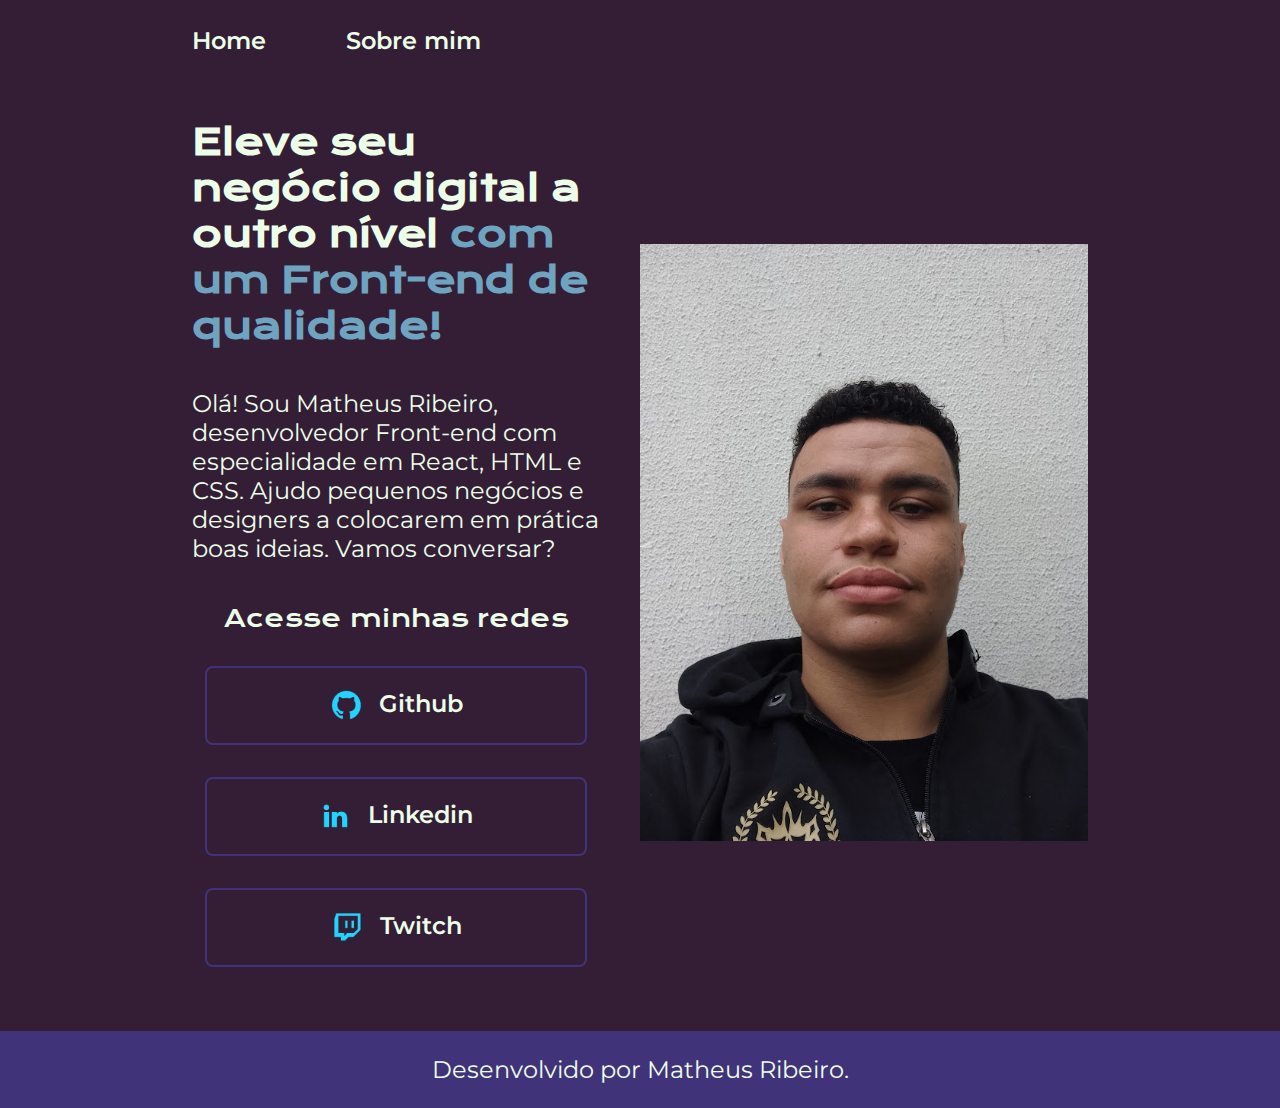
<file: index.html>
<!DOCTYPE html>
<html lang="pt-br">

<head>
    <meta charset="UTF-8">
    <meta http-equiv="X-UA-Compatible" content="IE=edge">
    <meta name="viewport" content="width=device-width, initial-scale=1.0">
    <title>Portifolio</title>
    <link rel="stylesheet" href="./styles/style.css">
</head>

<body>
    <header class="cabecalho">
        <nav class="cabecalho__menu">
            <a class="cabecalho__menu__link" href="index.html">Home</a>
            <a class="cabecalho__menu__link" href="about.html">Sobre mim</a>
        </nav>
    </header>
    <main class="apresentacao">
        <section class="apresentacao__conteudo">
            <h1 class="apresentacao__conteudo__titulo">Eleve seu negócio digital a outro nível<strong 
            class="titulo-destaque"> com um Front-end de qualidade!
            </strong></h1>
            <p class="apresentacao__conteudo__texto">Olá! Sou Matheus Ribeiro, desenvolvedor
            Front-end com especialidade em React, HTML e
            CSS. Ajudo pequenos negócios e designers a
            colocarem em prática boas ideias. Vamos
            conversar?</p>
            <div class="apresentacao__links">
                <h2 class="apresentacao__links__subtitulo">Acesse minhas redes</h2>
                <a class="apresentacao__links__link" href="https://github.com/matheusjribeiro">
                    <img src="./assets/github.png">
                    Github
                </a>
                <a class="apresentacao__links__link" href="https://www.linkedin.com/in/matheus-r-887984136/">
                    <img src="./assets/linkedin.png">
                    Linkedin
                </a>
                <a class="apresentacao__links__link" href="https://www.twitch.tv/king_inyeiiow">
                    <img src="./assets/twitch.png">
                    Twitch
                </a>
            </div>
        </section>
        <img class="apresentacao__imagem" src="./assets/matheus_ribeiro.jpg" alt="Foto da Joana Santos programando">
    </main>
    <footer class="rodape">
        <p>Desenvolvido por Matheus Ribeiro.</p>
    </footer>
</body>

</html>
</file>
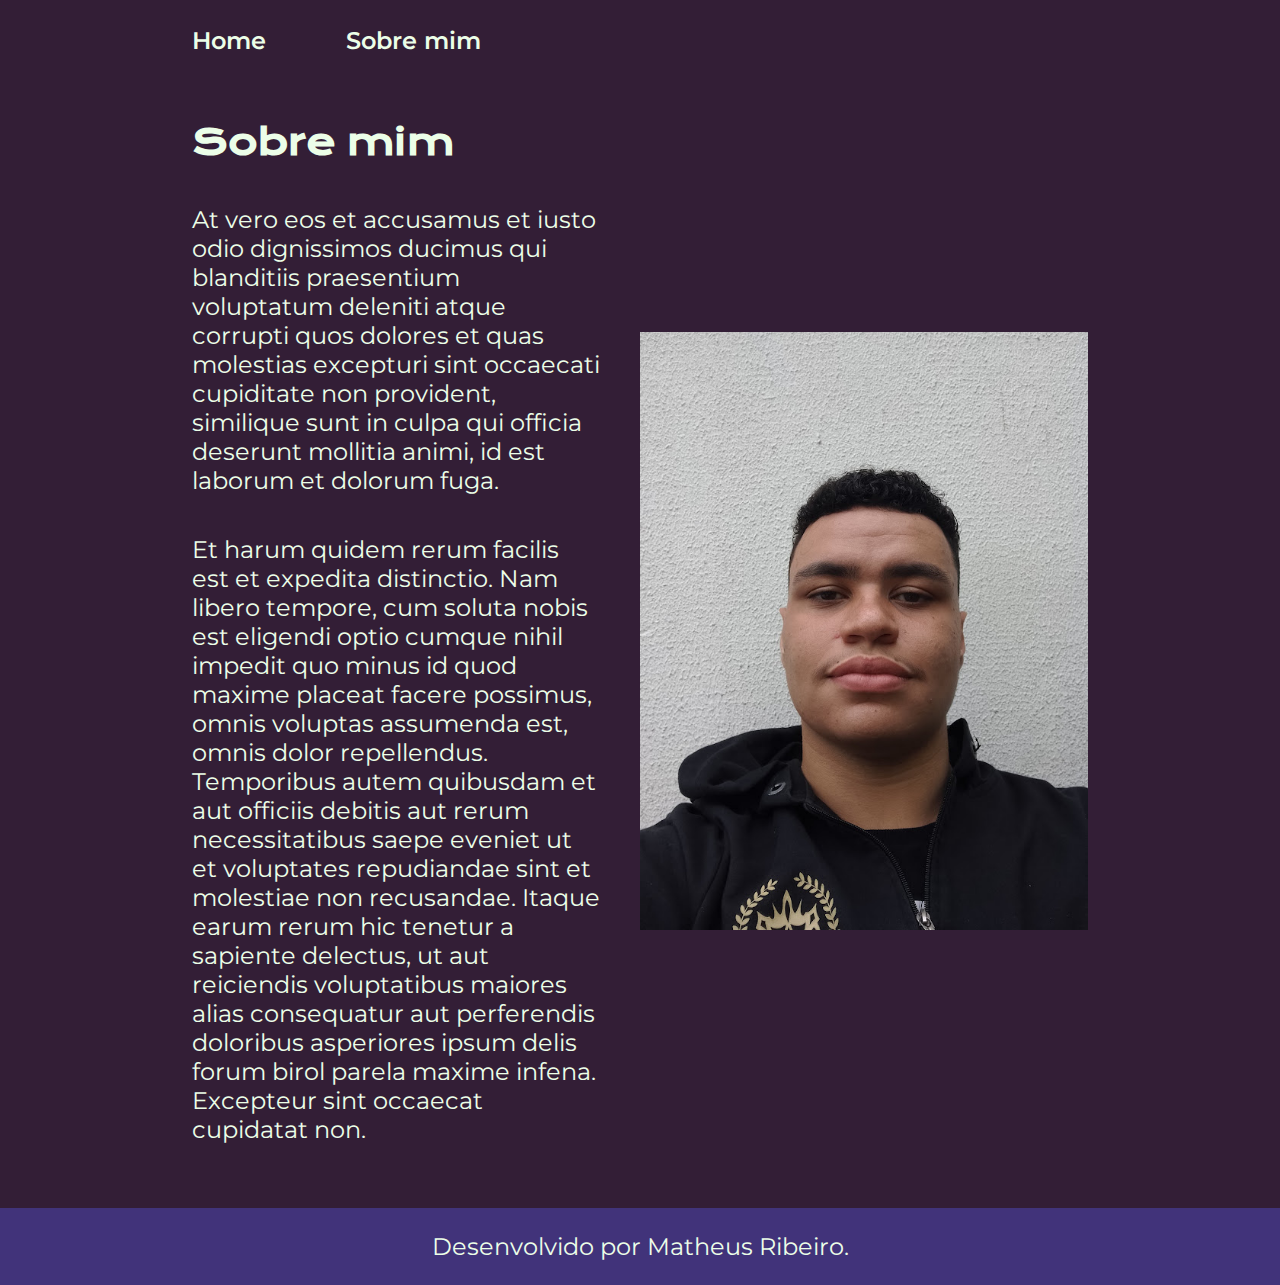
<file: about.html>
<!DOCTYPE html>
<html lang="pt-br">

<head>
    <meta charset="UTF-8">
    <meta http-equiv="X-UA-Compatible" content="IE=edge">
    <meta name="viewport" content="width=device-width, initial-scale=1.0">
    <title>Sobre mim</title>
    <link rel="stylesheet" href="./styles/style.css">
</head>

<body>
    <header class="cabecalho">
        <nav class="cabecalho__menu">
            <a class="cabecalho__menu__link" href="index.html">Home</a>
            <a class="cabecalho__menu__link" href="about.html">Sobre mim</a>
        </nav>
    </header>

    <main class="apresentacao">
        <section class="apresentacao__conteudo">
            <h1 class="apresentacao__conteudo__titulo">Sobre mim</h1>
            <p class="apresentacao__conteudo__texto">At vero eos et accusamus et iusto odio dignissimos ducimus qui blanditiis praesentium voluptatum deleniti
                atque corrupti quos dolores et quas molestias excepturi sint occaecati cupiditate non provident,
                similique sunt in culpa qui officia deserunt mollitia animi, id est laborum et dolorum fuga.
            </p>
            <p class="apresentacao__conteudo__texto">
                Et harum quidem rerum facilis est et expedita distinctio. Nam libero tempore, cum soluta nobis est
                eligendi optio cumque nihil impedit quo minus id quod maxime placeat facere possimus, omnis voluptas
                assumenda est, omnis dolor repellendus. Temporibus autem quibusdam et aut officiis debitis aut rerum
                necessitatibus saepe eveniet ut et voluptates repudiandae sint et molestiae non recusandae. Itaque earum
                rerum hic tenetur a sapiente delectus, ut aut reiciendis voluptatibus maiores alias consequatur aut
                perferendis doloribus asperiores ipsum delis forum birol parela maxime infena. Excepteur sint occaecat
                cupidatat non.</p>
        </section>
        <img class="apresentacao__imagem" src="./assets/matheus_ribeiro.jpg" alt="Foto da Joana Santos programando">
    </main>

    <footer class="rodape">
        <p>Desenvolvido por Matheus Ribeiro.</p>
    </footer>
</body>

</html>
</file>
<file: styles/style.css>
@import url('https://fonts.googleapis.com/css2?family=Krona+One&family=Montserrat:wght@400;600&display=swap');

:root {
    --cor-primaria: #331E36; 
    --cor-secundaria: #ECFEE8;
    --cor-terciaria: #41337A;
    --cor-hover: #41337A;
    --cor-strong: #6EA4BF;

    --fonte-primaria: 'Krona One', sans-serif;
    --fonte-secundaria: 'Montserrat', sans-serif;
}
*{
    margin: 0;
    padding: 0;
}

body{
    box-sizing: border-box;
    background-color: var(--cor-primaria);
    color: var(--cor-secundaria);
}
.cabecalho{
    padding: 2% 0% 0% 15%;
}
.cabecalho__menu{
    display: flex;
    gap: 80px;
}
.cabecalho__menu__link{
    font-family: var(--fonte-secundaria);
    font-size: 1.5rem;
    font-weight: 600;
    color: var(--cor-secundaria);
    text-decoration: none;
}
.apresentacao{
    padding: 5% 15%;
    display: flex;
    align-items: center;
    justify-content: space-between;
    gap: 40px
}

.apresentacao__imagem{
    width: 50%;
}


.apresentacao__conteudo{
    width: 50%;
    display: flex;
    flex-direction: column;
    gap: 40px;
}

.apresentacao__conteudo__titulo{
    font-size: 2.25rem;
    font-family: var(--fonte-primaria);
}
.titulo-destaque{
    color: var(--cor-strong);
}
.apresentacao__conteudo__texto{
    font-size: 1.5rem;
    font-family: var(--fonte-secundaria);
}

.apresentacao__links{
    display: flex;
    flex-direction: column;
    justify-content: space-between;
    align-items: center;
    gap: 32px;
}
.apresentacao__links__subtitulo{
    font-family: var(--fonte-primaria);
    font-weight: 400;
    font-size: 1.5rem;
}
.apresentacao__links__link{
    display: flex;
    justify-content: center;
    gap: 16px;
    border: 2px solid var(--cor-terciaria);
    width: 378px;
    text-align: center;
    border-radius: 8px;
    font-size: 1.5rem;
    font-weight: 600;
    padding: 21.5px 0;
    text-decoration: none;
    color: var(--cor-secundaria);
    font-family: var(--fonte-secundaria);
}
.apresentacao__links__link:hover{
    background-color: var(--cor-hover);
}
.rodape{
    color: var(--cor-secundaria);
    background-color: var(--cor-terciaria);
    padding: 24px;
    text-align: center;
    font-family: var(--fonte-secundaria);
    font-size: 1.5rem;
    font-weight: 400;
}

@media (max-width:1200px ){               /*parenteses servem como a condição*/


    .cabecalho{
        padding: 6%;   
    }

    .cabecalho__menu{                                                                                                                                
        justify-content: center                           
    }

    .apresentacao{
        flex-direction: column-reverse;
        padding: 5%;
    }

    .apresentacao__conteudo{
        width: auto;

    }

}
</file>
